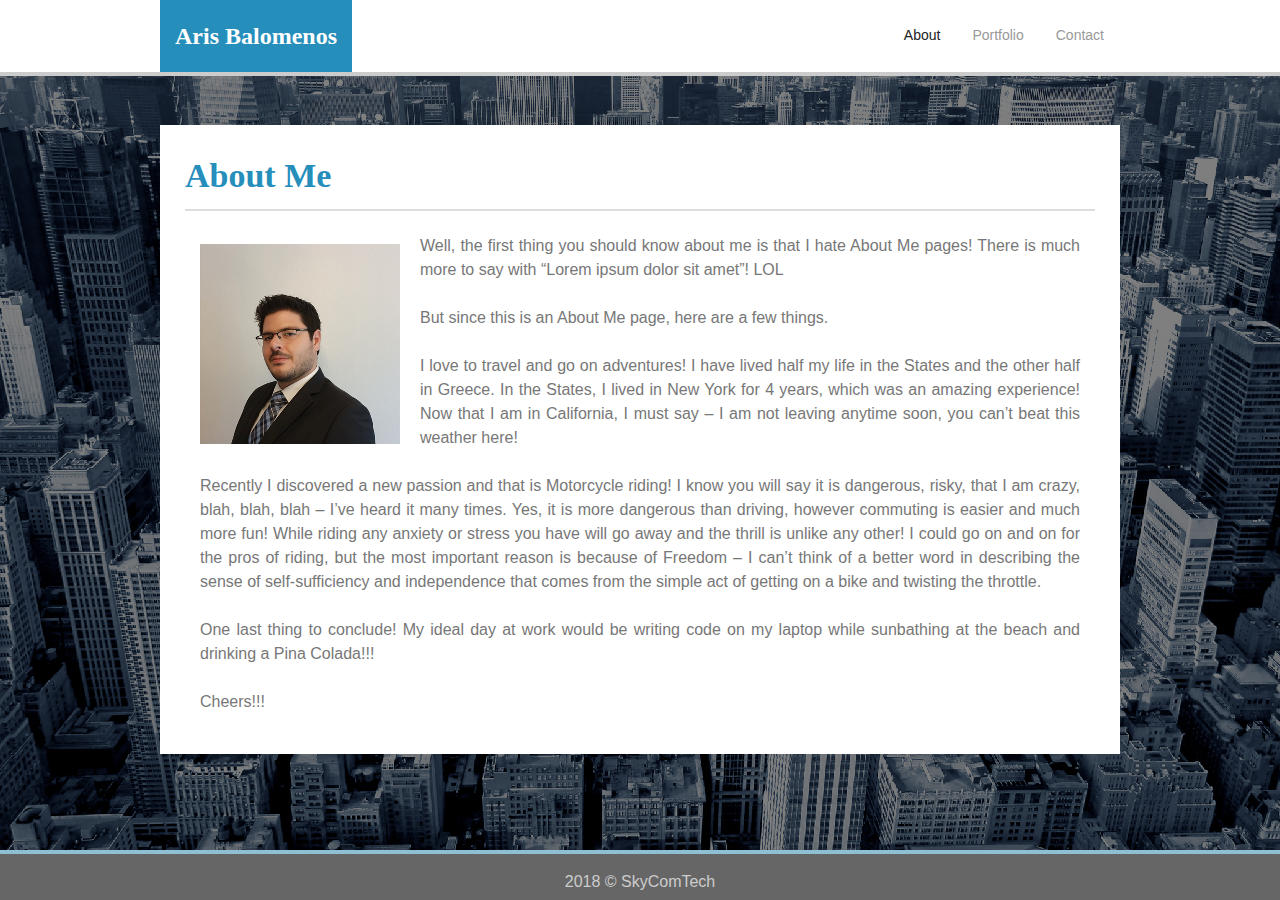
<file: index.html>
<!DOCTYPE html>
<html lang="en">
<head>

    <meta charset="utf-8" />
    <meta http-equiv="X-UA-Compatible" content="IE=edge">
    <title>SkyComTech</title>
    <meta name="viewport" content="width=device-width, initial-scale=1">

    <link href="favicon.ico" rel="shortcut icon">
    <link rel="stylesheet" href="https://cdnjs.cloudflare.com/ajax/libs/font-awesome/4.7.0/css/font-awesome.min.css">

    <link rel="stylesheet" type="text/css" media="screen" href="./assets/css/reset.css"/>
    <link rel="stylesheet" type="text/css" media="screen" href="./assets/css/style.css"/>

</head>
<body>

    <nav>
        <div class="navWrapper">
            <div class="navLeft">
                <h1>Aris Balomenos</h1>
            </div>
            <div class="navRight">
                <div class="topnav" id="myTopnav">
                    <a href="index.html" class="active">About</a>
                    <a href="portfolio.html">Portfolio</a>
                    <a href="contact.html">Contact</a>
                    <a href="javascript:void(0);" class="icon" onclick="myFunction()">
                        <i class="fa fa-bars"></i>
                    </a>
                </div>
            </div>
        </div>
    </nav>

    <section>
        <div class="about">
            <h2>About Me</h2>
            <hr>
            <div class="aboutContent">
                <p>
                    <img class="profile" src="./assets/images/profile.jpg" alt="AGB photo 404">Well, the first thing you should know about me is that I hate About Me pages! There is much more to say with “Lorem ipsum dolor sit amet”! LOL
                    <br><br>
                    But since this is an About Me page, here are a few things.
                    <br><br>
                    I love to travel and go on adventures! I have lived half my life in the States and the other half in Greece. In the States, I lived in New York for 4 years, which was an amazing experience! Now that I am in California, I must say – I am not leaving anytime soon, you can’t beat this weather here!
                    <br><br>
                    Recently I discovered a new passion and that is Motorcycle riding! I know you will say it is dangerous, risky, that I am crazy, blah, blah, blah – I’ve heard it many times. Yes, it is more dangerous than driving, however commuting is easier and much more fun! While riding any anxiety or stress you have will go away and the thrill is unlike any other! I could go on and on for the pros of riding, but the most important reason is because of Freedom – I can’t think of a better word in describing the sense of self-sufficiency and independence that comes from the simple act of getting on a bike and twisting the throttle.
                    <br><br>
                    One last thing to conclude! My ideal day at work would be writing code on my laptop while sunbathing at the beach and drinking a Pina Colada!!!
                    <br><br>
                    Cheers!!!
                </p>
            </div>
        </div>
    </section>

    <footer>
        2018 &copy; SkyComTech
    </footer>

    <script src="./assets/js/main.js"></script>

</body>
</html>
</file>
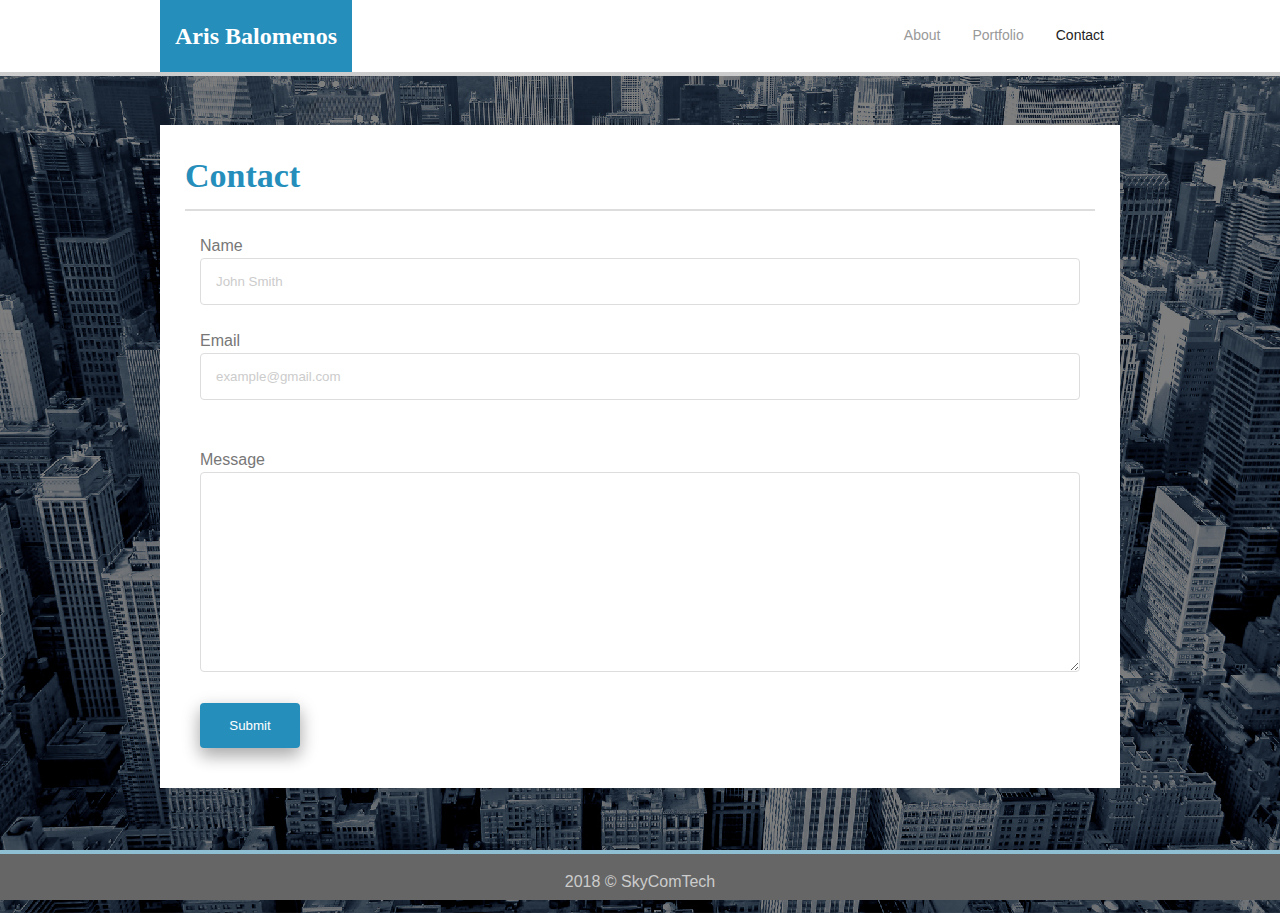
<file: contact.html>
<!DOCTYPE html>
<html lang="en">
<head>

    <meta charset="utf-8" />
    <meta http-equiv="X-UA-Compatible" content="IE=edge">
    <title>SkyComTech</title>
    <meta name="viewport" content="width=device-width, initial-scale=1">

    <link href="favicon.ico" rel="shortcut icon">
    <link rel="stylesheet" href="https://cdnjs.cloudflare.com/ajax/libs/font-awesome/4.7.0/css/font-awesome.min.css">

    <link rel="stylesheet" type="text/css" media="screen" href="./assets/css/reset.css"/>
    <link rel="stylesheet" type="text/css" media="screen" href="./assets/css/style.css"/>

</head>
<body>

    <nav>
        <div class="navWrapper">
            <div class="navLeft">
                <h1>Aris Balomenos</h1>
            </div>
            <div class="navRight">
                <div class="topnav" id="myTopnav">
                    <a href="index.html">About</a>
                    <a href="portfolio.html">Portfolio</a>
                    <a href="contact.html" class="active">Contact</a>
                    <a href="javascript:void(0);" class="icon" onclick="myFunction()">
                        <i class="fa fa-bars"></i>
                    </a>
                </div>
            </div>
        </div>
    </nav>

    <section>
        <div class="contact">
            <h2>Contact</h2>
            <hr>
            <div class="form">
                <form method="post" action="#" name="contactform" id="contactform">
                    <p>Name</p>
                    <input name="name" type="text" onfocus="if(this.value == 'John Smith') { this.value = ''; }" onblur="if(this.value == '') { this.value = 'John Smith'; }" value="John Smith">
                    <br><br>
                    <p>Email</p>
                    <input name="email" type="text" onfocus="if(this.value == 'example@gmail.com') { this.value = ''; }" onblur="if(this.value == '') { this.value = 'example@gmail.com'; }" value="example@gmail.com">
                    <br><br><br>
                    <p>Message</p>
                    <textarea name="comments" type="text" onfocus="if(this.value == 'Type your message...') { this.value = ''; }" onblur="if(this.value == '') { this.value = 'Type your message...'; }" value="Type your message..."></textarea>
                    <br><br>
                    <input type="submit" id="submit" value="Submit">
                </form>
            </div>
        </div>
    </section>

    <footer>
        2018 &copy; SkyComTech
    </footer>

    <script src="./assets/js/main.js"></script>

</body>
</html>
</file>
<file: assets/css/style.css>
/*------------ Main Structure ------------*/

html {
    background: linear-gradient(rgba(0, 0, 0, 0.5), rgba(0, 0, 0, 0.5)) repeat, url("../images/background_img.jpg") no-repeat center center;
    min-height: 100%;
    -webkit-background-size: cover;
    -moz-background-size: cover;
    -o-background-size: cover;
    background-size: cover;
    image-rendering: auto;
    image-rendering: crisp-edges;
    image-rendering: pixelated;
}

body {
    font-family: Arial, Helvetica, sans-serif;
    color: #777777;
    font-size: 16px;
}

section {
    width: 960px;
    padding: 125px 0;
    margin: 0 auto;
    background-color: transparent;
    overflow: hidden;
    display: block;
    position: relative;    
}

.about, .contact, .portfolio {
    padding: 25px;
    color: #777777;
    background-color: #ffffff;
    border-color: #dddddd;
    font-size: 16px;
    line-height: 1.5;
    text-align: left;
}

.form, .aboutContent, .portfolio ul {
    width: 100%;
    margin: 0 auto;
    padding: 15px;

    /* Avoid input and textarea getting pushed outside of div from padding */
    -webkit-box-sizing: border-box;
    -moz-box-sizing: border-box;
    -ms-box-sizing: border-box;
    -o-box-sizing: border-box;
    box-sizing: border-box;
    /* Avoid input and textarea getting pushed outside of div from padding */
}

footer {
    position: fixed;
    bottom: 0px;
    width: 100%;
    padding-top: 20px; /* changed padding from basic portfolio, did not like the look :) */
    padding-bottom: 10px;
	color: #cccccc;
	background-color: #666666;
	border-top: 4px solid #8FBFD3; /* changed porder from basic portfolio, did not like the look of :) */
    text-align: center;
}

/* Clearfix hack */
.about,.portfolio,.contact::after{
    content: "";
    display: block;
    clear: both;
}

/* Define h1 style */
h1 {
    font-size: 24px;
    font-weight: bold;
    color: #ffffff;
    border-color: #cccccc;
    font-family: Georgia, 'Times New Roman', Times, serif;

    /* CSS Animations */
    -webkit-animation: logo1 linear 6s 1s forwards; /* Safari 4.0 - 8.0 */
    animation: logo1 linear 6s 1s forwards; /* or use "alternate infinite" to keep indefinitely - for my reference */
    /* CSS Animations */
}

/* Define h2 style */
h2 {
    font-size: 34px;
    font-weight: bold;
    color: #258EBB;;
    border-color: #cccccc;
    font-family: Georgia, 'Times New Roman', Times, serif;

    /* CSS Animations - actually aligning left due to width 0, doing this for mobile view transition */
    width: 0%;
    white-space: nowrap;
    text-align: center;
    transition: width ease;
    -webkit-animation: header2 linear 1s forwards; /* Safari 4.0 - 8.0 */
    animation: header2 linear 1s forwards;
    /* CSS Animations - actually aligning left due to width 0, doing this for mobile view transition */
}

/* Define hr style */
hr {
    margin-left: auto;
    margin-right: auto;
    border: 1px solid #dddddd;
}

/*---------- Main Structure End ----------*/


/*------------ Navigation ------------*/

nav {
    position: fixed;
    width: 100%;
    margin: 0 auto;
    height: 72px;
    background-color: #ffffff;
    border-bottom: 4px solid #cccccc;
    z-index: 1; /* To avoid content from going over navbar when scrolling */
}

.navWrapper {
    width: 960px;
    margin: 0 auto;
}

.navLeft {
    float:left;
    background-color: #258EBB;
    padding: 24px 15px;
    margin: 0;

    /* CSS Animations */
    -webkit-animation: logo2 linear 6s 1s forwards; /* Safari 4.0 - 8.0 */
    animation: logo2 linear 6s 1s forwards; /* or use "alternate infinite" to keep indefinitely - for my reference */
    /* CSS Animations */
}

.navRight {
    float: right;
    font-size: 14px;
}

/* Navigation separator | - Not used here, keeping it for future reference */
/* .navWrapper ul li+li {
	border-left: 1px solid #dddddd;
} */
 
.navWrapper a {
    padding: 100% 8px 30px 8px;
    margin: 10px;
    text-align: right;
    text-decoration: none; /* remove underlining */
}

.navWrapper a:link {
    color: #999999;
}

.navWrapper a:visited {
    color: #999999;
}

.navWrapper a:hover {
    color: #222222;
}

.navWrapper a.active {
    color: #222222;
}

/*---------- Navigation End ----------*/


 /*------------ Hamburger Nav ------------*/

.topnav {
  overflow: hidden;
  padding-left: 0px;
  min-height: 72px;
  background-color: #ffffff;
}

.topnav a {
  float: left;
  display: block;
  text-align: center;
  padding: 28px 16px;
  margin: 0;
}

/*Hamburger color */
.topnav a:hover {
  color: #000000;
}

.topnav .icon {
  display: none;
}

/*---------- Hamburger Nav End ----------*/


/*------------ About Page ------------*/

.about p {
    text-align: justify;
}

img.profile {
    float: left;
    padding: 10px 20px 20px 0px;
    width: 200px;
    height: 200px;
}

/*---------- About Page End ----------*/


/*------------ Portfolio Page ------------*/

.portfolio ul {
    padding: 5px;
    text-align: center;
}

.portfolio li {
    position: relative;
    display: inline-block;
	width: 270px;
    height: 200px;
    border: 2px solid #dddddd;
    margin: 10px;
    padding: 0;
    transition: all .2s ease-in-out; /* Scale on Hover with Transition */
}

.portfolio p {
    position: absolute;
    width: 100%;
	bottom: 30px;
	text-align: center;
	background-color: #258EBB;
	padding: 10px 0px 10px 0px;
	color: #ffffff;
}

 /* Scale on Hover with Transition */
.portfolio li:hover {
    transform: scale(1.1);
}

/*---------- Portfolio Page End ----------*/


/*------------ Contact Page ------------*/

#contactform {
    width: 100%;
    margin: 0 auto;
    padding: 0 auto;
}

input[type=text], textarea {
    width: 100%;
    margin: 0 auto;
    padding: 15px;
    border: 1px solid #dddddd;
    color: #cccccc;
    border-radius: 4px; /* rounded corners */

    /* Avoid input and textarea getting pushed outside of div from padding */
    -webkit-box-sizing: border-box;
    -moz-box-sizing: border-box;
    -ms-box-sizing: border-box;
    -o-box-sizing: border-box;
    box-sizing: border-box;
    /* Avoid input and textarea getting pushed outside of div from padding */
}

textarea {
    height: 200px;
}

#submit {
	background-color: #258EBB;
	color: #ffffff;
	border: none;
    padding: 15px 24px;
    border-radius: 4px; /* rounded corners */
    box-shadow: 0 8px 16px 0 rgba(0,0,0,0.2), 0 6px 20px 0 rgba(0,0,0,0.19); /* Shadow effect */

    /* CSS Animations - actually aligning left due to width 0, doing this for mobile view transition */
    width: 100px;
    white-space: nowrap;
    text-align: center;
    transition: width ease;
    -webkit-animation: submit linear 1s forwards; /* Safari 4.0 - 8.0 */
    animation: submit linear 1s forwards;
    /* CSS Animations - actually aligning left due to width 0, doing this for mobile view transition */
}

#submit:hover
{
    background-color: #8FBFD3;
}

/*---------- Contact Page End ----------*/


/*------------ CSS Animations ------------*/

@-webkit-keyframes logo1 { /* Safari 4.0 - 8.0 */
    from {
        color: #ffffff;
    }
    to {
        color: transparent;
    }
}

@-webkit-keyframes logo2 { /* Safari 4.0 - 8.0 */
    0% {
        opacity: 1;
        background: unset;
        background-color: #258EBB;
    }
    20% {
        opacity: 0.5;
        background: unset;
        background-color: #258EBB;
    }
    40% {
        opacity: 0;
        background: unset;
        background-color: #258EBB;
    }
    60% {
        opacity: 0;
        background: url("../images/skycomtechS.png");
        background-repeat:no-repeat;
        background-size: auto;
        image-rendering: auto;
        image-rendering: crisp-edges;
        image-rendering: pixelated;
    }
    80% {
        opacity: 0.5;
        background: url("../images/skycomtechS.png");
        background-repeat:no-repeat;
        background-size: auto;
        image-rendering: auto;
        image-rendering: crisp-edges;
        image-rendering: pixelated;
    }
    100% {
        opacity: 1;
        background: url("../images/skycomtechS.png");
        background-repeat:no-repeat;
        background-size: auto;
        image-rendering: auto;
        image-rendering: crisp-edges;
        image-rendering: pixelated;
    }
}

@keyframes logo1 { /* Standard syntax */
    from {
        color: #ffffff;
    }
    to {
        color: transparent;
    }
}

@keyframes logo2 { /* Standard syntax */
    0% {
        opacity: 1;
        background: unset;
        background-color: #258EBB;
    }
    20% {
        opacity: 0.5;
        background: unset;
        background-color: #258EBB;
    }
    40% {
        opacity: 0;
        background: unset;
        background-color: #258EBB;
    }
    60% {
        opacity: 0;
        background: url("../images/skycomtechS.png");
        background-repeat:no-repeat;
        background-size: auto;
        image-rendering: auto;
        image-rendering: crisp-edges;
        image-rendering: pixelated;
    }
    80% {
        opacity: 0.5;
        background: url("../images/skycomtechS.png");
        background-repeat:no-repeat;
        background-size: auto;
        image-rendering: auto;
        image-rendering: crisp-edges;
        image-rendering: pixelated;
    }
    100% {
        opacity: 1;
        background: url("../images/skycomtechS.png");
        background-repeat:no-repeat;
        background-size: auto;
        image-rendering: auto;
        image-rendering: crisp-edges;
        image-rendering: pixelated;
    }
}

/*---------- CSS Animations End ----------*/


/*------------ Media Queries ------------*/

@media only screen and (max-width: 980px) {

    .navWrapper {
        width: 750px;
    }

    section {
        width: 750px;
    }

}

@media only screen and (max-width: 768px) and (min-width: 1px) { /* Want to apply this to below media query as well - in order not to repeat the same code.. */

    html {
        background: #ffffff;
    }

    body {
        /* Workaround for footer */
        height: 100%;
        position: relative;
        margin: 0;
        padding: 0;
        /* Workaround for footer */
    }

    .navWrapper {
        width: 100%;
    }

    section {
        width: 100%;
        padding-top: 60px;
        padding-bottom: 50px;

        /* Workaround for footer */
        min-height: 100vh; /* will cover the 100% of viewport */
        overflow: hidden;
        display: block;
        position: relative;
        /* Workaround for footer */
    }

}

@media only screen and (max-width: 640px) {
    
    /* CSS Animation specific to mobile */
    @-webkit-keyframes header2 { /* Safari 4.0 - 8.0 */
        0% {
            width: 0;
        }
        100% {
            width: 100%;
        }
    }

    @keyframes header2 { /* Standard syntax */
        0% {
            width: 0;
        }
        100% {
            width: 100%;
        }
    }

    @-webkit-keyframes submit { /* Safari 4.0 - 8.0 */
        0% {
            width: 100px;
        }
        100% {
            width: 100%;
        }
    }

    @keyframes submit { /* Standard syntax */
        0% {
            width: 100px;
        }
        100% {
            width: 100%;
        }
    }
    /* CSS Animation specific to mobile */

    nav {
        position: relative; /* Static was requested, but need to use relative to accomplish the same result due to Hamburger Nav */
    }

    section {
        padding-top: 0px;
    }

    /* Similar to nav, so it wont stick on the bottom for small screens */
    footer {
        position: absolute;
        bottom: 0;
    }

    .about, .contact, .portfolio {
        padding-top: 9px;
    }

    .navLeft {
        width: 100%;
        padding: 24px 0;
        text-align: center;
    }

    .navRight {
        position: absolute;
        width: 100%;
        text-align: right;
        left: 0;
        top: 0;
    }

    #submit {
        width: 100%;
        text-align: center;
    }

    /* Hamburger Nav - Prefer the look of this nav from what was requested + a little bit of JavaScript needed for this :) */
    .topnav a {
        display: none;
        color: #dddddd;
        font-size: 16px;
    }

    .topnav a.icon {
        float: right;
        text-align: right;
        display: block;
        width: 17px;
        background-color: transparent;
    }

    .topnav.responsive {
        position: relative;
        padding-top: 73px;
    }

    .topnav.responsive .icon {
        position: absolute;
        right: 0;
        top: 0;
        text-align: right;
        /* Hamburger Icon size fix */
        background-color: transparent;
        width: 17px;
        border-bottom-color: transparent;
        /* Hamburger Icon size fix */
    }

    /* Hamburger Icon on Hover fix */
    .topnav.responsive .icon:hover {
        background-color: transparent;
    }
    /* Hamburger Icon on Hover fix */

    .topnav.responsive a {
        float: none;
        display: block;
        text-align: center;
        color: #dddddd;
        background-color:rgba(65, 65, 65, 0.6);
        border-bottom: 2px solid #dddddd;
        border-top: 2px solid #dddddd;
    }

    .topnav.responsive a:hover {
        color: #CCAE1D;
        background-color:rgba(0, 0, 0, 0.6);
    }

    .topnav.responsive a.active {
        color: #0AE5DF;
        background-color:rgba(0, 0, 0, 0.8);
    }

    .topnav {
        min-width: 100%;
        float: right;
        background-color: transparent;        
    }
    /* Hamburger Nav End */

}

/*---------- Media Queries End ----------*/
</file>
